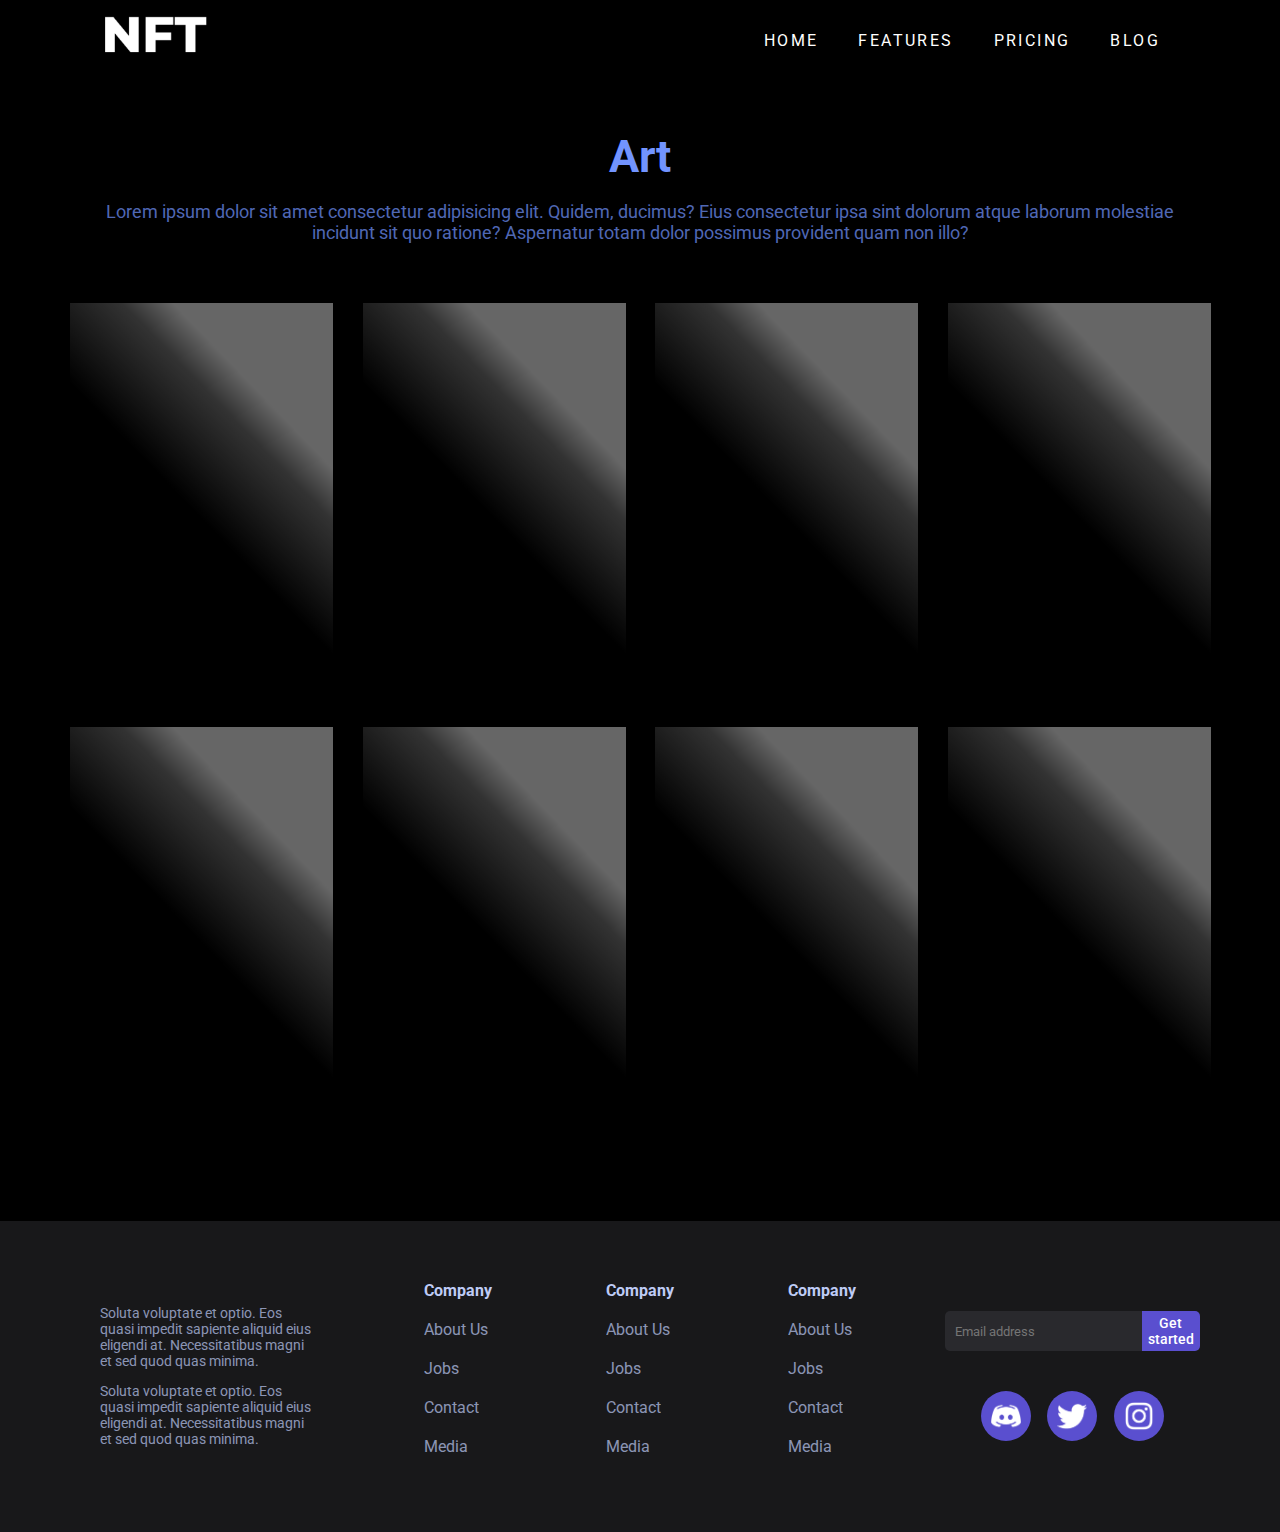
<file: art.html>
<!DOCTYPE html>
<html lang="en">
<head>
    <meta charset="UTF-8">
    <meta http-equiv="X-UA-Compatible" content="IE=edge">
    <meta name="viewport" content="width=device-width, initial-scale=1.0">
    <title>Art</title>
    <meta name="description" content="lorem ipsum">
    <link rel="preconnect" href="https://fonts.googleapis.com">
    <link rel="preconnect" href="https://fonts.gstatic.com" crossorigin>
    <link href="https://fonts.googleapis.com/css2?family=Roboto:wght@400;500;700;900&display=swap" rel="stylesheet">   
    <link rel="stylesheet" href="style/art.css">
</head>
<!--Menu-->
<section class="navbar-section">
  <div class="navbar-section__logo">
      <img src="assets/logo.png" alt="Logo">
  </div>
  <nav class="navbar">
      <ul>
          <li><a href="index.html">Home</a></li>
          <li><a href="">Features</a></li>
          <li><a href="">Pricing</a></li>
          <li><a href="">Blog</a></li>
        </ul>
  </nav>
</section>
<!--Gallery-->
<body>
<section class="gallery">
  <h1>Art</h1>
  <p>Lorem ipsum dolor sit amet consectetur adipisicing elit. Quidem, ducimus? Eius consectetur ipsa sint dolorum atque laborum molestiae incidunt sit quo ratione? Aspernatur totam dolor possimus provident quam non illo?</p>
  <div class="container">
  <div class="game-card">
    <div class="game-card__cover" style="background-image:url(https://andrewhawkes.github.io/codepen-assets/steam-game-cards/game_1.jpg);"></div>
  </div>
  <div class="game-card">
    <div class="game-card__cover" style="background-image:url(https://andrewhawkes.github.io/codepen-assets/steam-game-cards/game_2.jpg);"></div>
  </div>
  <div class="game-card">
    <div class="game-card__cover" style="background-image:url(https://andrewhawkes.github.io/codepen-assets/steam-game-cards/game_3.jpg);"></div>
  </div>
  <div class="game-card">
    <div class="game-card__cover" style="background-image:url(https://andrewhawkes.github.io/codepen-assets/steam-game-cards/game_4.jpg);"></div>
  </div>
  <div class="game-card">
    <div class="game-card__cover" style="background-image:url(https://andrewhawkes.github.io/codepen-assets/steam-game-cards/game_1.jpg);"></div>
  </div>
  <div class="game-card">
    <div class="game-card__cover" style="background-image:url(https://andrewhawkes.github.io/codepen-assets/steam-game-cards/game_2.jpg);"></div>
  </div>
  <div class="game-card">
    <div class="game-card__cover" style="background-image:url(https://andrewhawkes.github.io/codepen-assets/steam-game-cards/game_3.jpg);"></div>
  </div>
  <div class="game-card">
    <div class="game-card__cover" style="background-image:url(https://andrewhawkes.github.io/codepen-assets/steam-game-cards/game_4.jpg);"></div>
  </div>
</div>
</section>
<!--Footer-->
<footer>
  <div class="footer-text">
      <p>Soluta voluptate et optio. Eos quasi impedit sapiente aliquid eius eligendi at. Necessitatibus magni et sed quod quas minima.</p>
      <p>Soluta voluptate et optio. Eos quasi impedit sapiente aliquid eius eligendi at. Necessitatibus magni et sed quod quas minima.</p>
  </div>
  <nav class="footer-menu">
      <ul>
          <li class="li-heading">Company</li>
          <li><a href="">About Us</a></li>
          <li><a href="">Jobs</a></li>
          <li><a href="">Contact</a></li>
          <li><a href="">Media</a></li>
      </ul>

      <ul>
          <li class="li-heading">Company</li>
          <li><a href="">About Us</a></li>
          <li><a href="">Jobs</a></li>
          <li><a href="">Contact</a></li>
          <li><a href="">Media</a></li>
      </ul>

      <ul>
          <li class="li-heading">Company</li>
          <li><a href="">About Us</a></li>
          <li><a href="">Jobs</a></li>
          <li><a href="">Contact</a></li>
          <li><a href="">Media</a></li>
      </ul>
  </nav>

  <div class="footer-contact">
      <div class="email-form">
      <input type="text" name="email" id="email" placeholder="Email address">
      <button>Get started</button>
      </div>

      <div class="social-footer">
      <a class="social-icon-footer" href=""><img src="assets/discord.png" alt=""></a>
      <a class="social-icon-footer" href=""><img src="assets/twitter.png" alt=""></a>
      <a class="social-icon-footer" href=""><img src="assets/instagram.png" alt=""></a>
      </div>
  </div>
</footer>
</body>
</html>
</file>
<file: style/art.css>
* {
    box-sizing: border-box;
    font-family: "roboto",sans-serif;
  }
  body {
    background: #000000;
    margin: 0;
  }
/*Navbar*/

.navbar-section{
    display: flex;
    flex-direction: row;
    max-height: 80px;
    align-items: center;
    padding: 10px 100px;
    position: absolute;
    z-index: 10;
    width: 100%;
    top: 0;
    left: 0;
}
.navbar-section__logo{
    width: 10%;
}
.navbar-section__logo img{
    width: 100%;
}
.navbar{
    display: flex;
    flex: 1;
    justify-content: flex-end;
}
.navbar ul{
    padding: 0; 
    list-style: none; 
    display: table;
    max-width: 600px;
    text-align: center;
    margin: 0;
}
.navbar li{
    display: table-cell; 
    position: relative; 
    padding: 15px 0;
}
.navbar a {
    color: #fff;
    text-transform: uppercase;
    text-decoration: none;
    letter-spacing: 0.15em;
    
    display: inline-block;
    padding: 15px 20px;
    position: relative;
    font-size: 16px;
    transition: ease 0.3s;
}
.navbar a:hover{
    color: #becbf5
}
.navbar a:after {    
    background: none repeat scroll 0 0 transparent;
    bottom: 0;
    content: "";
    display: block;
    height: 2px;
    left: 50%;
    position: absolute;
    background: #becbf5;
    transition: width 0.3s ease 0s, left 0.3s ease 0s;
    width: 0;
}
.navbar a:hover:after { 
    width: 100%; 
    left: 0; 
}

/*Gallery*/
.gallery{
    display: flex;
    flex-direction: column;
    justify-content: center;
    align-items: center;
    margin: 100px 0;
}

.gallery h1{
    font-size: 45px;
    text-align: center;
    color: #7294ff;
    margin-bottom: 0;
}

.gallery p{
    color: #7294ff;
    font-size: 18px;
    text-align: center;
    opacity: 0.7;
    margin-bottom: 60px;
    padding: 0 100px;
    
}
  .container {
    display: grid;
    grid-template-columns: repeat(4, 1fr);
    grid-gap: 30px;
    width: 100%;
    max-width: 1200px;
    padding: 0 30px;
  }
  @media screen and (max-width: 760px) {
    .container {
      grid-template-columns: repeat(2, 1fr);
    }
  }
  .game-card {
    position: relative;
    z-index: 1;
    width: 100%;
    padding-bottom: 150%;
    perspective: 1000px;
  }
  .game-card__cover {
    position: absolute;
    z-index: 1;
    top: 0;
    left: 0;
    width: 100%;
    height: 100%;
    overflow: hidden;
    background-image: linear-gradient(120deg, #f6d365 0%, #fda085 100%);
    background-size: cover;
    perspective-origin: 50% 50%;
    transform-style: preserve-3d;
    transform-origin: top center;
    will-change: transform;
    transform: skewX(0.001deg);
    transition: transform 0.35s ease-in-out;
  }
  .game-card__cover:after {
    display: block;
    content: "";
    position: absolute;
    z-index: 100;
    top: 100;
    left: 0;
    width: 100%;
    height: 120%;
    background:
      linear-gradient(226deg,
        rgba(255,255,255,0.4) 0%,
        rgba(255,255,255,0.4) 35%,
        rgba(255,255,255,0.2) 42%,
        rgba(255,255,255,0) 60%);
    transform: translatey(-20%);
    will-change: transform;
    transition: transform 0.65s cubic-bezier(0.18, 0.9, 0.58, 1);
  }
  .game-card:hover .game-card__cover {
    transform: rotateX(7deg) translatey(-6px);
  }
  .game-card:hover .game-card__cover:after {
    transform: translatey(0%);
  }
  .game-card:before {
    display: block;
    content: "";
    position: absolute;
    top: 5%;
    left: 5%;
    width: 90%;
    height: 90%;
    background: rgba(0, 0, 0, 0.5);
    box-shadow: 0 6px 12px 12px rgba(0, 0, 0, 0.4);
    will-change: skewx(0.001deg);
    transition: transform 0.35s ease-in-out,opacity 0.5s ease-in-out;
  }
  .game-card:hover:before {
    opacity: 0.6;
    transform: rotatex(7deg) translatey(-6px) scale(1.05);
  }

  
/*Footer*/

footer{
    padding: 40px 100px;
    width: 100%;
    display: flex;
    flex-direction: row;
    flex-wrap: wrap;
    background-color: #18181A;
    justify-content: space-between;
}
.footer-text{
    width: 20%;
    margin: auto 0;
}
.footer-text p{
    font-size: 14px;
    color: #becbf5;
    opacity: 0.7;
}

.footer-menu{
    width: 40%;
    display: flex;
    flex-direction: row;
    justify-content: space-between;
    margin: 0;
}
.footer-menu ul{
    list-style: none;
    padding: 0;
    margin-top: 0;
}
.footer-menu ul li{
    margin: 20px 0;
}
.li-heading{
    font-weight: 700;
    color: #becbf5;
}
.footer-menu ul a{
    text-decoration: none;
    color: #becbf5;
    size: 16px;
    transition: ease 0.5s;
    opacity: 0.7;
}
.footer-menu ul a:hover{
    text-decoration: underline;
}
.footer-contact{
    width: 20%;
    height: 100%;
    display: flex;
    flex-direction: column;
    align-items: center;
    margin: auto 0;
}
.email-form{
    display: flex;
}
#email{
    border: none;
    background-color: #29292D;
    color: #becbf5;
    height: 40px;
    border-radius: 5px 0 0 5px;
    padding: 10px;
    outline: none;
}

.email-form button{
    background-color: #5A4FCF;
    color: white;
    font-weight: 500;
    font-size: 14px;
    border-radius: 0 5px 5px 0;
    border: none;
    cursor: pointer;
    transition: ease 0.5s;
}
.email-form button:hover{
    transform: scale(1.1);
}
.social-footer{
    margin-top: 40px;
    display: flex;
    flex-direction: row;
    justify-content: space-evenly;
    width: 100%;
}
.social-icon-footer{
    height: 50px;
    width: 50px;
    display: flex;
    background-color: #5A4FCF;
    transition: ease 0.5s;
    border-radius: 50%;
    justify-content: center;
    align-items: center;
}

.social-icon-footer:hover{
    transform: scale(1.1);
}

.social-icon-footer img{
    width: 60%;
    height: 60%;
}

/*Footer*/

footer{
    padding: 40px 100px;
    width: 100%;
    display: flex;
    flex-direction: row;
    flex-wrap: wrap;
    background-color: #18181A;
    justify-content: space-between;
}
.footer-text{
    width: 20%;
    margin: auto 0;
}
.footer-text p{
    font-size: 14px;
    color: #becbf5;
    opacity: 0.7;
}

.footer-menu{
    width: 40%;
    display: flex;
    flex-direction: row;
    justify-content: space-between;
    margin: 0;
}
.footer-menu ul{
    list-style: none;
    padding: 0;
    margin-top: 0;
}
.footer-menu ul li{
    margin: 20px 0;
}
.li-heading{
    font-weight: 700;
    color: #becbf5;
}
.footer-menu ul a{
    text-decoration: none;
    color: #becbf5;
    size: 16px;
    transition: ease 0.5s;
    opacity: 0.7;
}
.footer-menu ul a:hover{
    text-decoration: underline;
}
.footer-contact{
    width: 20%;
    height: 100%;
    display: flex;
    flex-direction: column;
    align-items: center;
    margin: auto 0;
}
.email-form{
    display: flex;
}
#email{
    border: none;
    background-color: #29292D;
    color: #becbf5;
    height: 40px;
    border-radius: 5px 0 0 5px;
    padding: 10px;
    outline: none;
}

.email-form button{
    background-color: #5A4FCF;
    color: white;
    font-weight: 500;
    font-size: 14px;
    border-radius: 0 5px 5px 0;
    border: none;
    cursor: pointer;
    transition: ease 0.5s;
}
.email-form button:hover{
    transform: scale(1.1);
}
.social-footer{
    margin-top: 40px;
    display: flex;
    flex-direction: row;
    justify-content: space-evenly;
    width: 100%;
}
.social-icon-footer{
    height: 50px;
    width: 50px;
    display: flex;
    background-color: #5A4FCF;
    transition: ease 0.5s;
    border-radius: 50%;
    justify-content: center;
    align-items: center;
}

.social-icon-footer:hover{
    transform: scale(1.1);
}

.social-icon-footer img{
    width: 60%;
    height: 60%;
}
@media screen and (max-width: 760px){
    .navbar-section{
        flex-wrap: wrap;
        padding: 10px 30px;
        max-height: unset;
    }
    .navbar {
    display: flex;
    flex: unset;
    justify-content: center;
    margin: 0 auto;
    }
    .navbar a{
        padding: 10px;
        font-size: 14px;
    }
    .navbar-section__logo {
        width: 100px;
        margin: 0 auto;
    }
}
@media screen and (max-width: 450px){
    .navbar-section{
        padding: 10px 20px;
    }
    .navbar a{
        padding: 5px;
        font-size: 14px;
    }
    .gallery p{
        padding: 0 20px;
    }
    footer{
        padding: 40px 20px;
    }

    .footer-text{
        width: 100%;
        text-align: center;
    }

    .footer-menu{
        width: 100%;
        justify-content: space-evenly;
    }

    .footer-contact{
        width: 100%;
    }

}
@media screen and (max-width: 360px){
    .navbar-section{
        padding: 10px;
    }
    .navbar a{
        padding: 5px;
        font-size: 12px;
    }
    .gallery p{
        padding: 0 10px;
    }
    footer{
        padding: 40px 10px;
    }
}
</file>
